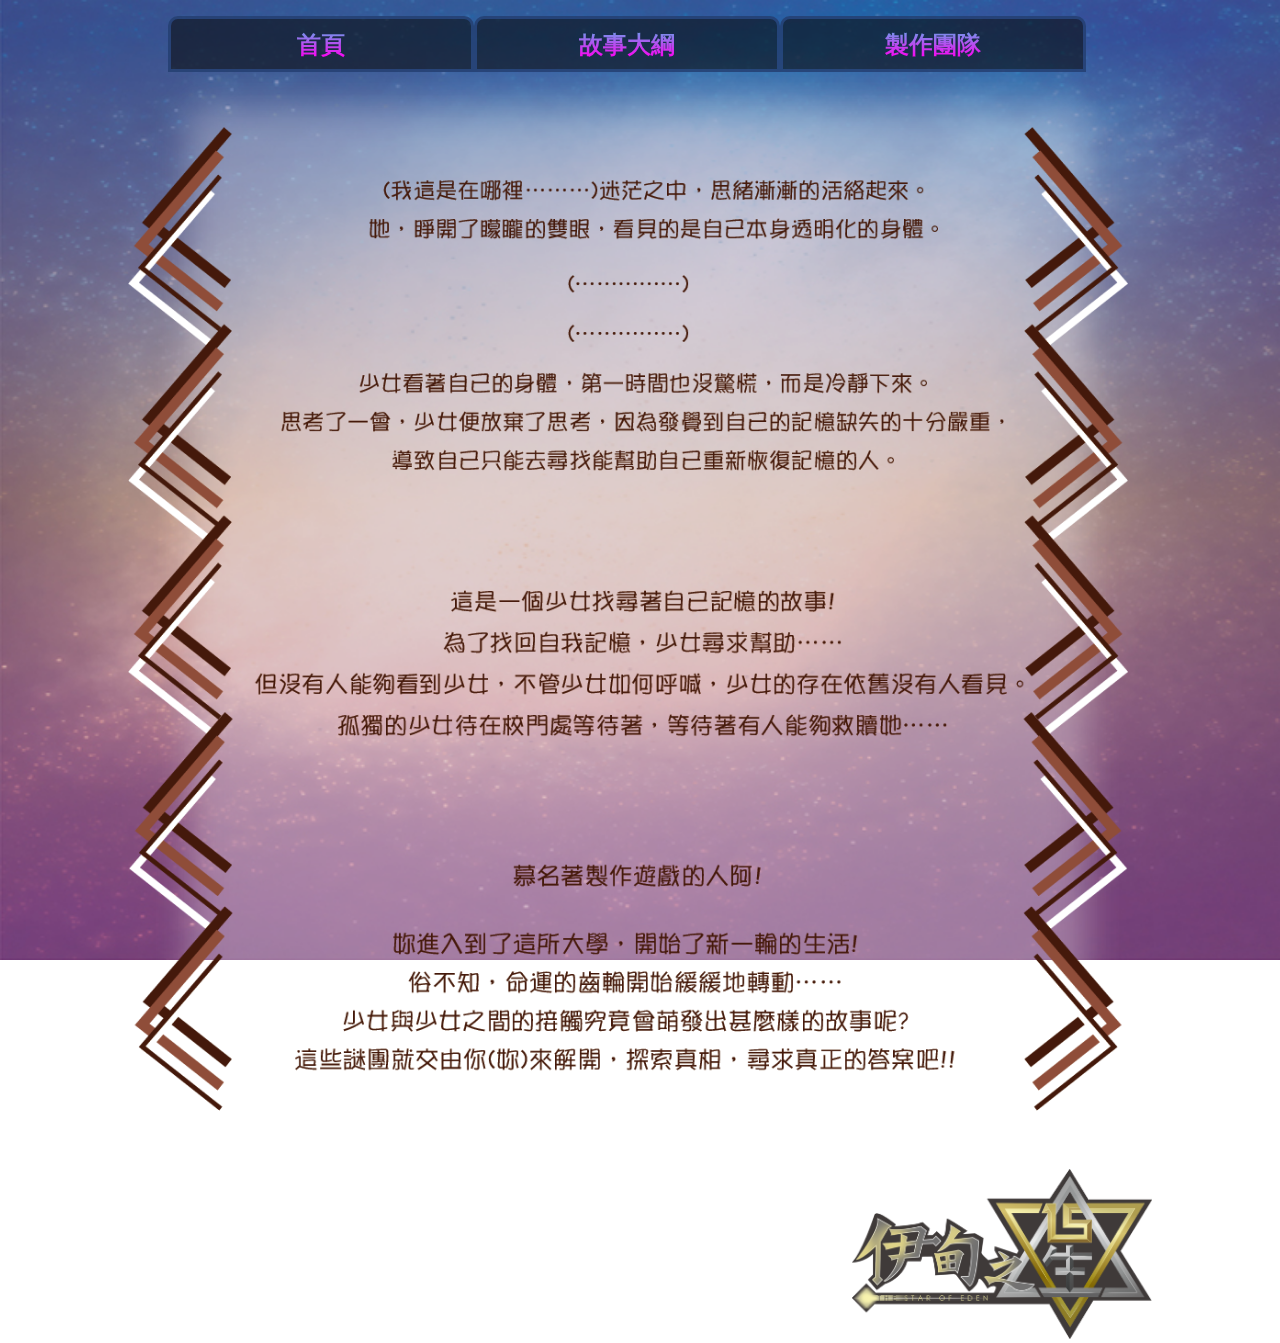
<file: star_of_eden/story.html>
<!DOCTYPE html>
<html lang="en">
<head>
	<meta charset="UTF-8">
	<title>手遊AR實境遊戲~伊甸之星-製作團隊</title>
	<link rel="stylesheet" type="text/css" href="css/style.css">
<style>
body {margin:0;padding:0;background: url(img/bg2.jpg);background-repeat:no-repeat; background-size: 100%;
	center top repeat; background-attachment: fixed;}
	</style>
</head>
<body>
		<div class="wrap">						
			<div class="label">
				<ul style="list-style-type:none">
					<li align="center">
						<a href="file:///C:/Users/TyroneLu/Desktop/star_of_eden/index.html" title="伊甸之星">
						首頁</a></li>
					<li align="center">
						<a href="story.html">
					故事大綱</a></li>
					<li align="center">
						<a href="team.html">
					製作團隊</a></li>
				</ul>
			</div>
	<div class="team">
        <img src="img/story01.png" width="1000px;">
    </div>
    <div align="right">
      <a href="file:///C:/Users/TyroneLu/Desktop/star_of_eden/index.html#" title="伊甸之星">  <img src="img/logo finish.png" width="300"></a>
    </div>
</div>
</body>
</html>
</file>
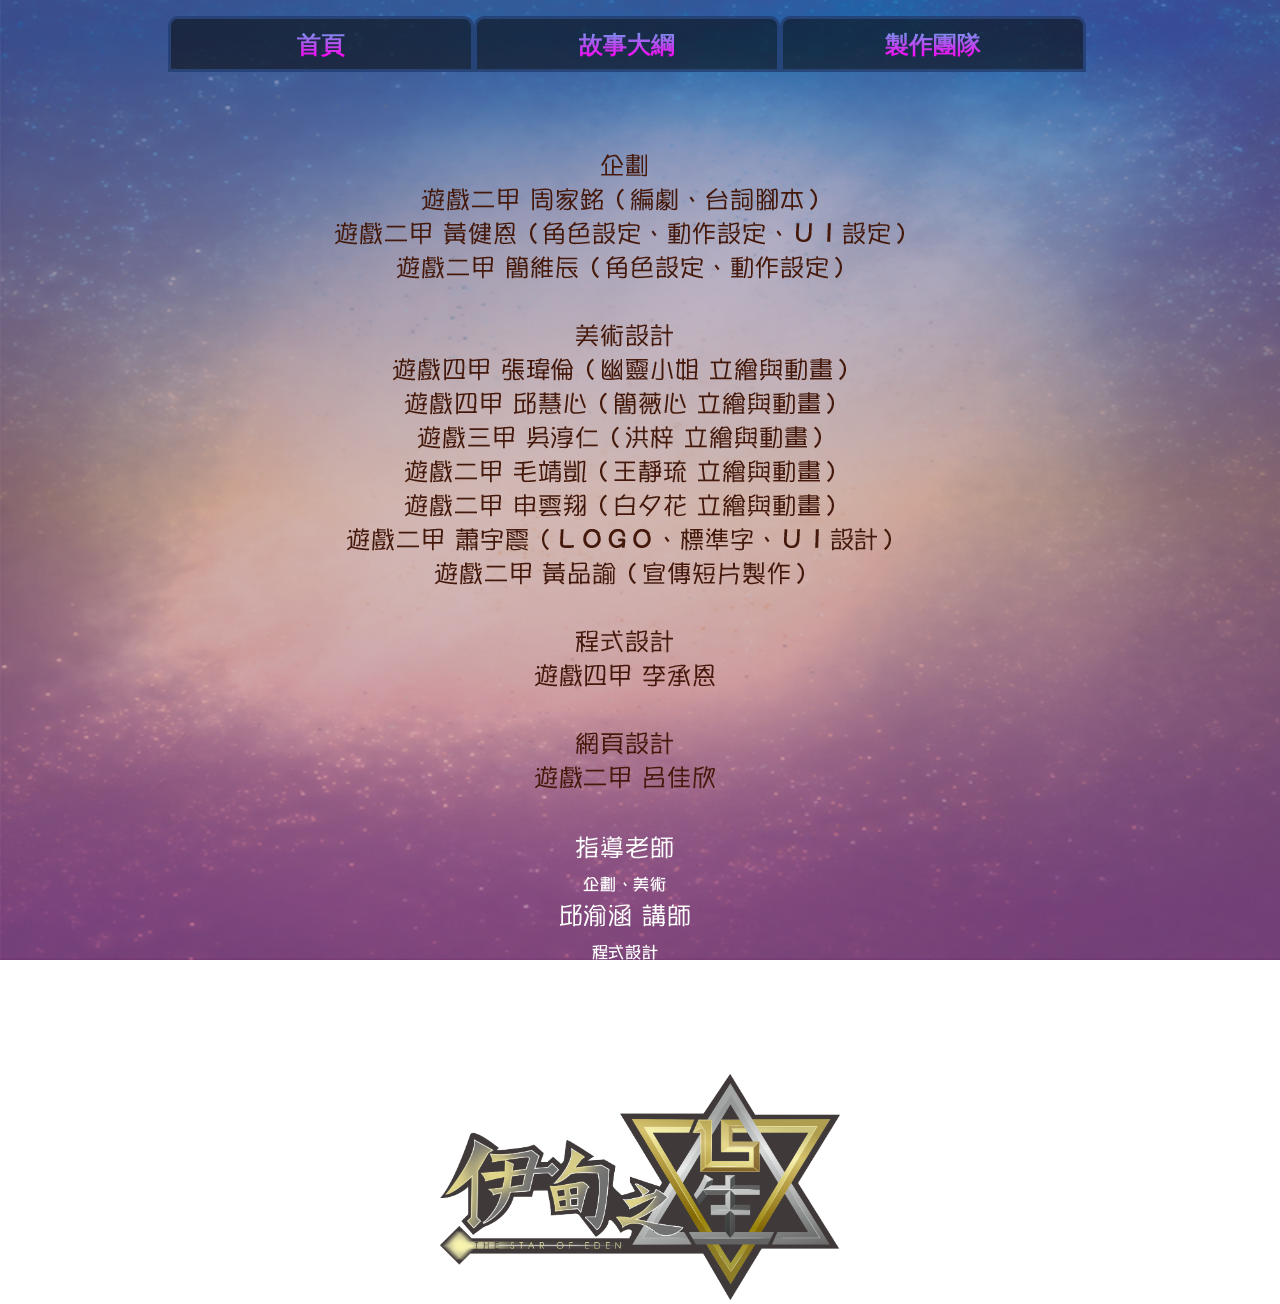
<file: star_of_eden/team.html>
<!DOCTYPE html>
<html lang="en">
<head>
	<meta charset="UTF-8">
	<title>手遊AR實境遊戲~伊甸之星-製作團隊</title>
	<link rel="stylesheet" type="text/css" href="css/style.css">
<style>
body {margin:0;padding:0;background: url(img/bg2.jpg);background-repeat:no-repeat; background-size: 100%;
	center top repeat; background-attachment: fixed;}
	</style> 
</head>
<body>
		<div class="wrap">
			<div class="label">
				<ul style="list-style-type:none">
					<li align="center">
						<a href="file:///C:/Users/TyroneLu/Desktop/star_of_eden/index.html" title="伊甸之星">
						首頁</a></li>
					<li align="center">
						<a href="story.html">
					故事大綱</a></li>
					<li align="center">
						<a href="team.html">
					製作團隊</a></li>
				</ul>
			</div>
	    	
	<div class="team">
        <img src="img/team2.png"></a>
	</div>
		</div>
    <div align="center">
      <a href="file:///C:/Users/TyroneLu/Desktop/star_of_eden/index.html#" title="伊甸之星">  <img src="img/logo finish.png" width="400"></a>
    </div>
</div>
</body>
</html>
</file>
<file: star_of_eden/css/style.css>
.wrap{
	width: 1024px;
	margin: 0 auto;
}
.wrap1{
	width: 1024px;
	margin: 0 auto;
}
.label{
	height: 56px;
}
.label li{ 
	font-size: 24px;
	padding-top: 10px;
	width:300px;
	height:40px;
	float:left; 
	background:#0b0d129e;
	border-top-left-radius: 10px;
	border-top-right-radius: 10px;
	border:3px solid #2f52969e;
}
.label a{
	text-decoration:none;
	font-weight:bold;
	background: -webkit-linear-gradient(#7494ec,#ff00f3);
  -webkit-background-clip: text;
  -webkit-text-fill-color: transparent;
}
.label a:hover{
	font-size: 34px;
}
.label li:hover{
	background:#042c7d9e;
}
.introduction{
	height: 500px;
	margin-top: 50px;
}
.story p{
	margin: 50px;
	color: #461a09;
	line-height: 1.4;
}
.story h2{

	margin: 30px;
	margin-top: 40px;
	color: #461a09;
}
.role{
	margin: 0 auto;
	height: 1000px;
	border-top: 5px solid #c5ceef;
	border-bottom: 5px solid #c5ceef;
	background-color: #99008236;
	width: 1800px;
}
.code{
	width: 1024px;
	margin: 0 auto;

}
.img1{
	margin-left: 22%;
	margin-top: 50px;
}
.img2{
	margin-left: 22%;
	margin-top: 50px;
	width: 600px;
}
.show{
	height: 1200px;
}
.show_L{
	padding-top: 50px;
	height: 900px;
	width: 590px;
	float: left;
}
.show_R{
	height: 900px;
	width: 414px;
	float: left;	
}
.show ul{
	float: left;
}
.show li{
	height: 178px;
	padding-top: 20px;
}
.show img{

	border: 5px solid #2f5296;
}
.profile img{ 

}
video{
	float: center;
	height: 3300px;
	border: 5px solid #c5ceef;
	background-color: #000;
	padding-left: 14%;
}
.video img{
	padding-left: 20%;
}




#slide {
	height: 250px;
	width: 960px;
}
#zxc {
	width: 960px;
	margin-right: auto;
	margin-left: auto;
}

.logo{
	padding-top: 7%;
}
.footer li {width:25%;height:100px;background:#24000ee0;float:left;
}
.footer li:nth-child(2) {width:50%;background:#24000ee0;}
.footer p{
font-weight:bold;
color: #fff;
padding-left: 55%;
}
</file>
